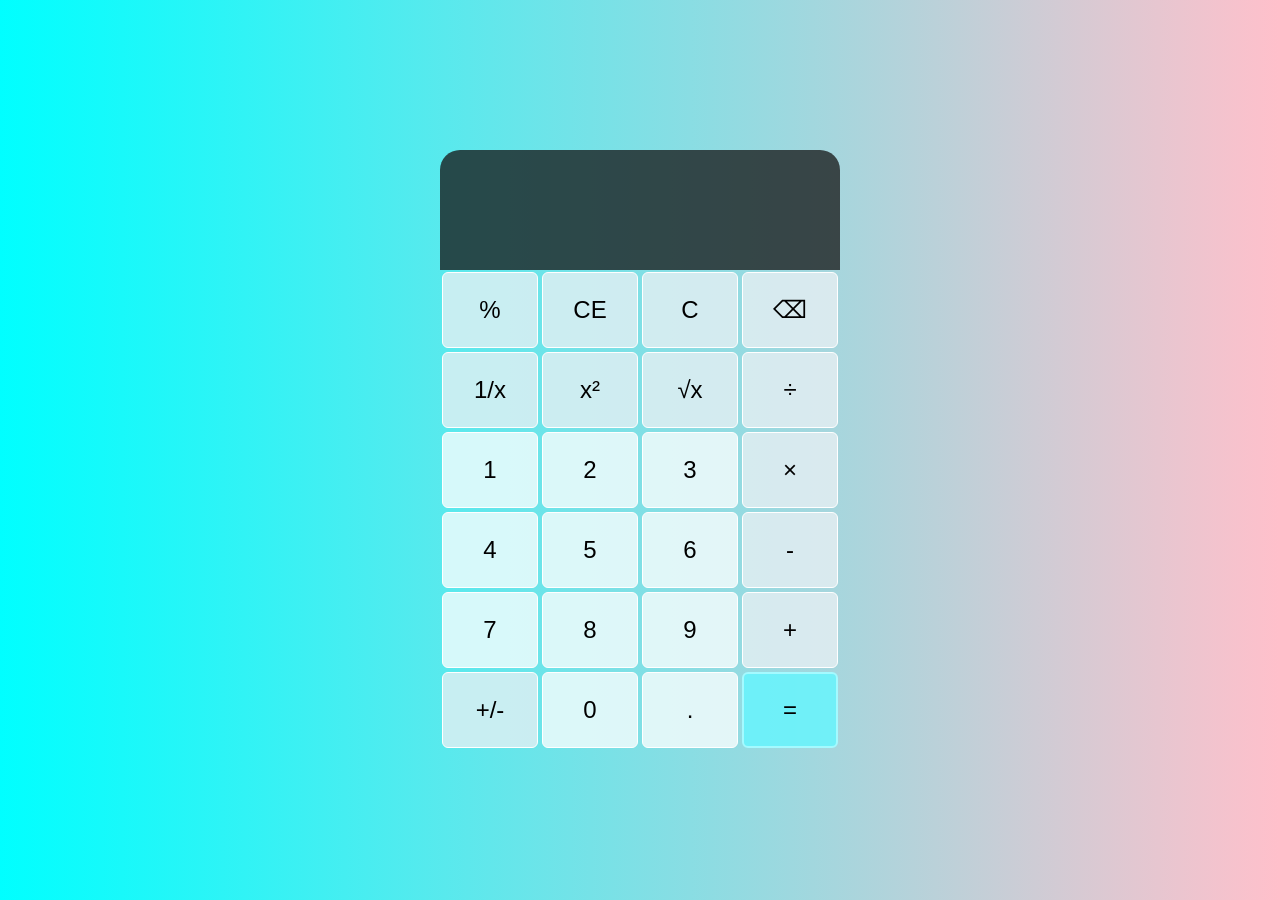
<file: Calculator/index.html>
<!doctype html>
<html lang="en">
  <head>
    <meta charset="UTF-8" />
    <meta name="viewport" content="width=device-width, initial-scale=1.0" />
    <title>Calculator</title>
    <link rel="stylesheet" href="style.css" />
    <script src="script.js" defer></script>
  </head>
  <body>
    <div class="calc-grid">
      <div class="output">
        <div class="prev-operand" data-prev-operand></div>
        <div class="current-operand" data-current-operand></div>
      </div>
      <button class="operation" data-operation>%</button>
      <button class="operation"data-clear-current>CE</button>
      <button class="operation"data-all-clear>C</button>
      <button class="operation"data-delete>⌫</button>
      <button class="operation" data-reciprocal>1/x</button>
      <button class="operation" data-squared>x²</button>
      <button class="operation" data-sqrt>√x</button>
      <button class="operation" data-operation>÷</button>
      <button data-number>1</button>
      <button data-number>2</button>
      <button data-number>3</button>
      <button class="operation" data-operation>×</button>
      <button data-number>4</button>
      <button data-number>5</button>
      <button data-number>6</button>
      <button class="operation" data-operation>-</button>
      <button data-number>7</button>
      <button data-number>8</button>
      <button data-number>9</button>
      <button class="operation" data-operation>+</button>
      <button class="operation" data-negate>+/-</button>
      <button data-number>0</button>
      <button data-number>.</button>
      <button class="equals" data-equals>=</button>
    </div>
  </body>
</html>
</file>
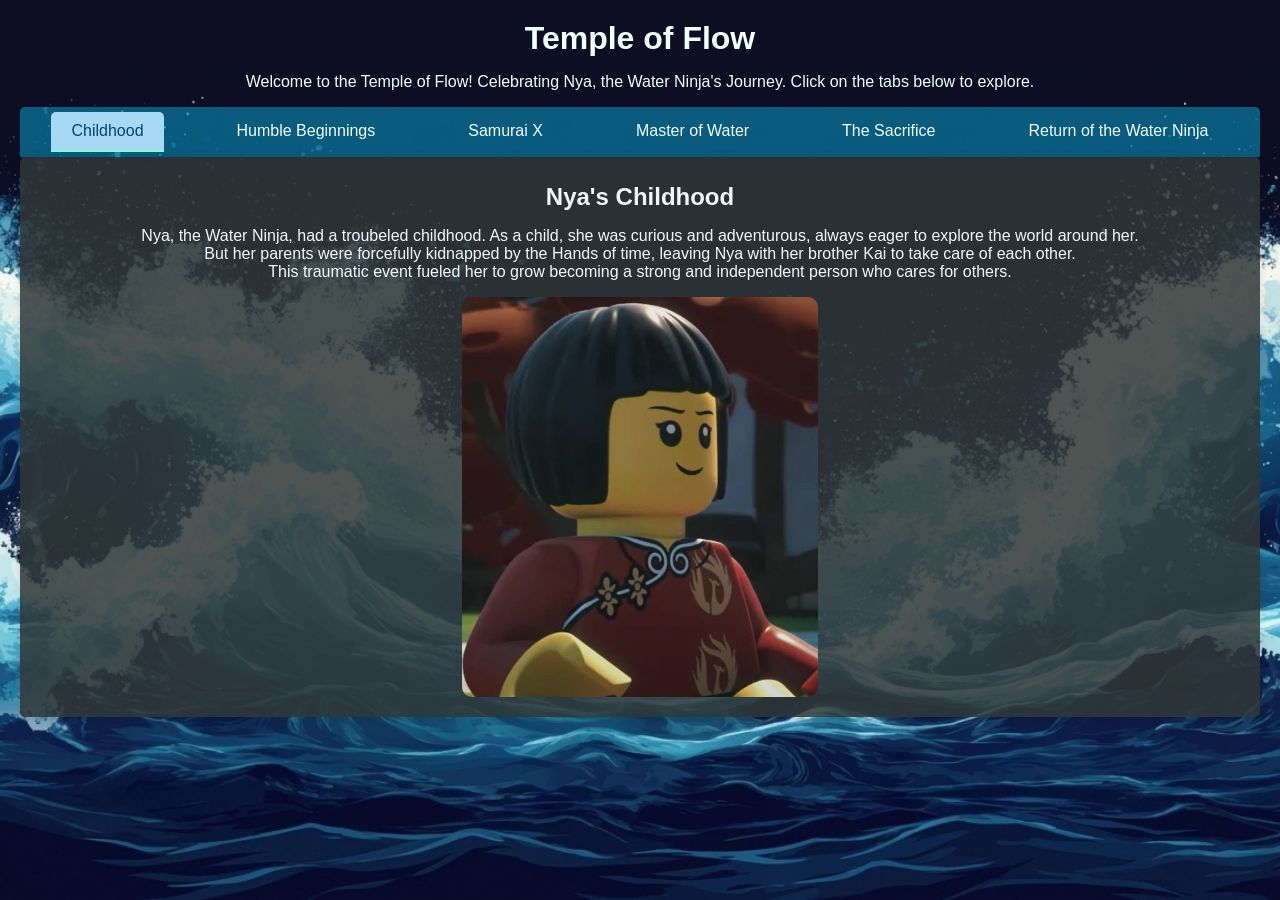
<file: Cookies/index.html>
</Doctype! html>
  <html>
  <head>
    <title>Temple of Flow</title>
    <link rel="stylesheet" type="text/css" href="style.css" />
    <script src="script.js"></script>
  </head>
  <body>
    <h1>Temple of Flow</h1>
    <p>Welcome to the Temple of Flow! Celebrating Nya, the Water Ninja's Journey. Click on the tabs below to explore.</p>
    <div class="tabs">
      <div class="tab active" id="Childhoodtab" onclick="openTab(event, 'Childhood')">
        Childhood
      </div>
      <div class="tab" id="Beginningstab" onclick="openTab(event, 'Beginnings')">
        Humble Beginnings
      </div>
      <div class="tab" id="SamuraiXtab" onclick="openTab(event, 'SamuraiX')">
        Samurai X
      </div>
      <div class="tab" id="watertab" onclick="openTab(event, 'water')">
        Master of Water
      </div>
      <div class="tab" id="Sacrificetab" onclick="openTab(event, 'Sacrifice')">
        The Sacrifice
      </div>
      <div class="tab" id="Returntab" onclick="openTab(event, 'Return')">
        Return of the Water Ninja
      </div>
    </div>
    <div id="Childhood" class="tabcontent active">
      <h2>Nya's Childhood</h2>
      <p>
        Nya, the Water Ninja, had a troubeled childhood. As a child, she was
        curious and adventurous, always eager to explore the world around her.
        <br>
        But her parents were forcefully kidnapped by the Hands of time, leaving Nya with her brother Kai to take care of each other. <br>This traumatic event fueled her to grow becoming a strong and independent person who cares for others.
      </p>
      <img src="imgs/Child_nya.webp" alt="Nya's Childhood" />
    </div>
    <div id="Beginnings" class="tabcontent">
      <h2>Humble Beginnings</h2>
      <p>
When the Ninja team was formed, Nya was the support element of the team, as she didn't know she had elemental powers yet.<br> She put her technical expertise in handling the Ninja's gadgets and vehicles to good use, as well as maintaining the Destiny's Bounty, the ninja's flying ship she created herself. <br>
      </p>
      <img src="imgs/nya_support.png" alt="Nya's Support Role" />
    </div>
    <div id="SamuraiX" class="tabcontent">
      <h2>Samurai X</h2>
      <p>Despite her crucial role in supporting the Ninja's effort, Nya quickly felt she's being left behind. <br>Seeing she could do more, she decided to take on the identity of Samurai X. Nya built a big powerful mech and used it to become a formidable warrior.<br>She began Assisting the ninja while keeping her identity secret for a while</p>
      <img src="imgs/nya_samurai_x.webp" alt="Nya as Samurai X" />
    </div>
    <div id="water" class="tabcontent">
      <h2>Master of Water</h2>
      <p>Nya learned of her inheriting her mother's elemental power after Morro and the ghosts were freed from the cursed realm.<br> Master Wu, sensing that she was ready and her powers would be crucial to defeat the ghosts, began to train her in the ways of the Ninja, to become the Elemental Master of Water.<br>She became an essential part of the team. Fighting many foes and protecting her friends. She alongside Kai freed her parents from the hands of time and was the key to defeating them</p>
      <img src="imgs/nya_water_ninja.jpg" alt="Nya as Water Ninja" />
    </div>
    <div id="Sacrifice" class="tabcontent">
      <h2>The Sacrifice</h2>
      <p>Nya made the ultimate sacrifice for the sake of her friends and the world. After Wojira, the mighty serpent of wave and storm was unleashed on the realm of Ninjago.<br> Nya learned that the only way to defeat it was to merge herself with the sea, a process that had the consequence of losing her life and memories. She did not hesitate.</p>
      <img src="imgs/nya_sacrifice.webp" alt="Nya's Sacrifice" />
    </div>
    <div id="Return" class="tabcontent">
      <h2>Return of the Water Ninja</h2>
      <p>After her sacrifice, Nya's spirit was reborn as the Water Ninja once more. <br> Thanks to her determination and the love of her friends who schemed a plan to bring her back by stripping her of her power.<br>She briefly lost her elemental powers, something that broke her heart as she felt useless again. But her powers gradually returned<br> Nya was back aiding the Ninja team in their quests, carrying with her the memories and lessons learned from her previous life.</p>
      <img src="imgs/nya_return.gif" alt="Nya's Return" />
    </div>
    <div class="cookieConsent hidden">
      <div class="contentRow">
        <img class="cookieImage" src="imgs/nya_cookies.webp" alt="Nya calls you" >
        <div>
          <b>Nya likes cookies!<br> Chewy ones to be exact..</b> <hr> This website uses them to enhance your experience. Would you like some cookies?
        </div>
      </div>
      <div class="buttons">
        <div class="acceptCookiesButton" onclick="acceptCookies()">I like cookies too!</div>
        <div class="declineCookiesButton" onclick="declineCookies()">No, thanks!</div>
      </div>
    </div>
  </body>
</html>
</file>
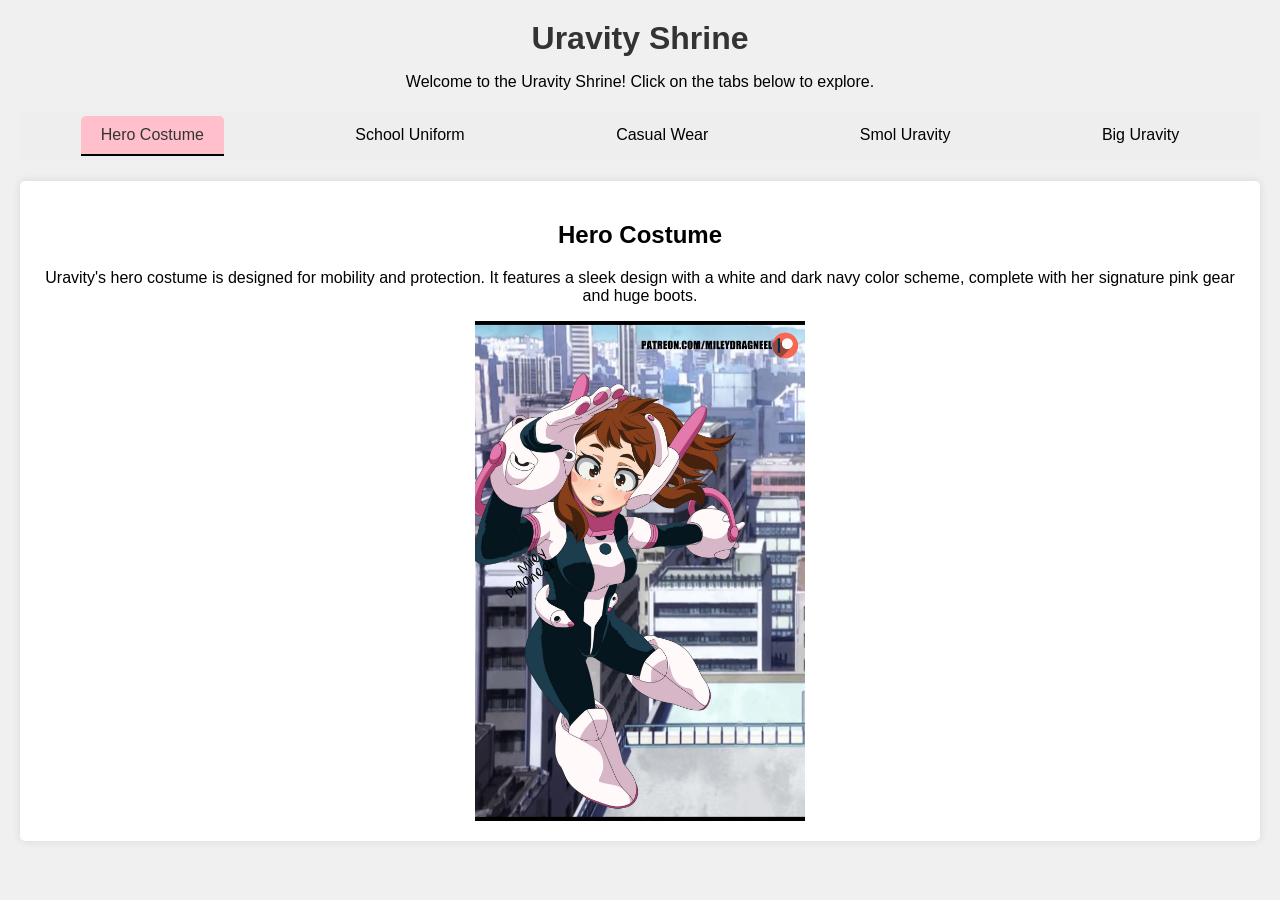
<file: JS Tabs/index.html>
</Doctype! html>
  <html>
  <head>
    <title>Uravity Shrine</title>
    <link rel="stylesheet" type="text/css" href="style.css" />
    <script src="script.js"></script>
  </head>
  <body>
    <h1>Uravity Shrine</h1>
    <p>Welcome to the Uravity Shrine! Click on the tabs below to explore.</p>
    <div class="tabs">
      <div class="tab active" id="Herotab" onclick="openTab(event, 'Hero')">
        Hero Costume
      </div>
      <div class="tab" id="Schooltab" onclick="openTab(event, 'School')">
        School Uniform
      </div>
      <div class="tab" id="Casualtab" onclick="openTab(event, 'Casual')">
        Casual Wear
      </div>
      <div class="tab" id="Smoltab" onclick="openTab(event, 'Smol')">
        Smol Uravity
      </div>
      <div class="tab" id="Bigtab" onclick="openTab(event, 'Big')">
        Big Uravity
      </div>
    </div>
    <div id="Hero" class="tabcontent active">
      <h2>Hero Costume</h2>
      <p>
        Uravity's hero costume is designed for mobility and protection. It
        features a sleek design with a white and dark navy color scheme,
        complete with her signature pink gear and huge boots.
      </p>
      <img src="imgs/hero_costume.jpg" alt="Uravity Hero Costume" />
    </div>
    <div id="School" class="tabcontent">
      <h2>School Uniform</h2>
      <p>
        Uravity's school uniform consists of a white blouse, a green skirt, and
        a red tie. It's the standard attire for students at U.A. High School.
      </p>
      <img src="imgs/school_uniform.jpg" alt="Uravity School Uniform" />
    </div>
    <div id="Casual" class="tabcontent">
      <h2>Casual Wear</h2>
      <p>In her casual wear, Uravity prefers comfortable and stylish outfits</p>
      <img src="imgs/casual.jpg" alt="Uravity Casual Wear" />
    </div>
    <div id="Smol" class="tabcontent">
      <h2>Smol Uravity</h2>
      <p>Uravity in her childhood. Adorable and energetic.</p>
      <img src="imgs/smol.png" alt="Uravity Smol" />
    </div>
    <div id="Big" class="tabcontent">
      <h2>Big Uravity</h2>
      <p>Uravity in her 20s. Confident and powerful.</p>
      <img src="imgs/big.jpg" alt="Uravity Big" />
    </div>
  </body>
</html>
</file>
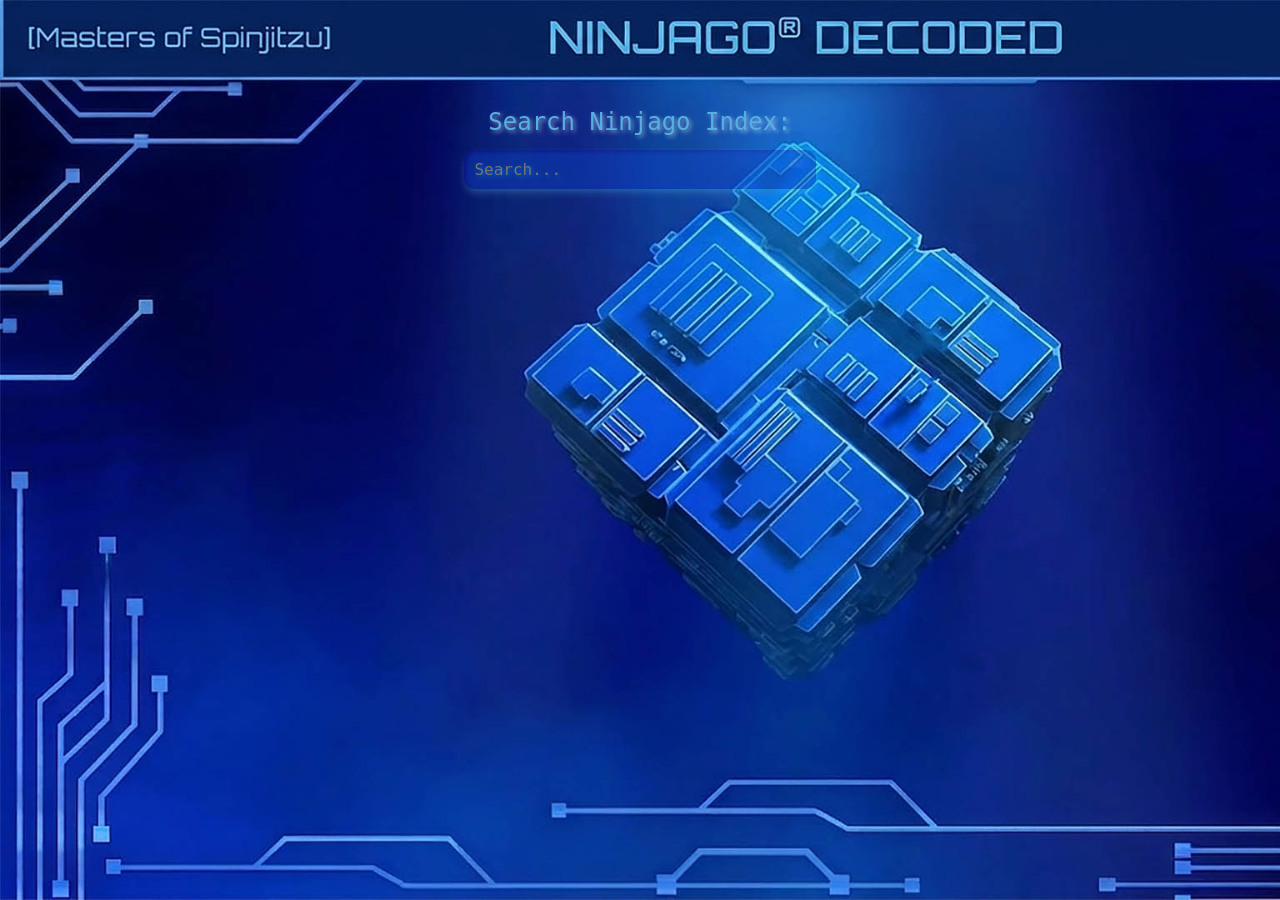
<file: Searchbar/index.html>
<!doctype html>
<html lang="en">
  <head>
    <meta charset="UTF-8" />
    <meta name="viewport" content="width=device-width, initial-scale=1.0" />
    <title>Ninjago Index</title>
    <link rel="stylesheet" href="style.css" />
    <script src="script.js" defer></script>
  </head>
  <body>
    <div class="background" ></div>
      <div class="search-wrapper">
        <label for="search">Search Ninjago Index:</label>
        <input type="search" id="search" placeholder="Search..." data-search />
      </div>
      <div class="hero-cards" data-hero-cards-container></div>
      <template data-hero-template>
        <div class="card">
          <div class="card-image">
            <img data-img />
          </div>
          <div class="card-content">
            <div class="header" data-header></div>
            <div class="body" data-body></div>
          </div>
        </div>
      </template>

  </body>
</html>
</file>
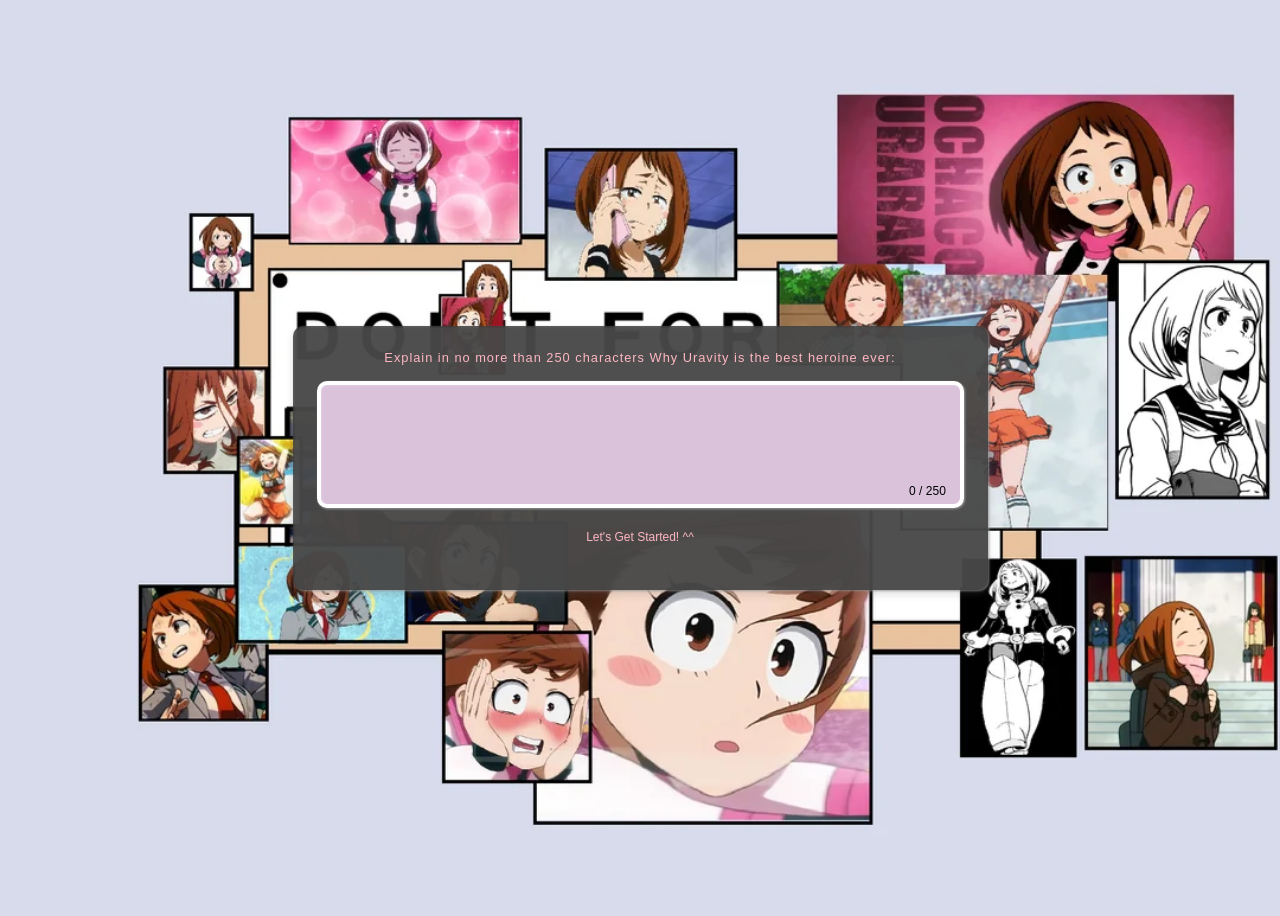
<file: TextArea Restriction/index.html>
<!doctype html>
<html lang="en">

<head>
    <meta charset="UTF-8" />
    <meta name="viewport" content="width=device-width, initial-scale=1.0" />
    <link rel="stylesheet" href="style.css" />
    <script src="script.js" defer></script>
    <title>Document</title>
</head>

<body>
    <div class="card">
        <label for="textarea">Explain in no more than 250 characters Why Uravity is the best heroine
            ever:</label>
        <textarea class="textarea" rows="5" cols="75" maxlength="250" placeholder="test"> </textarea>
        <div id="counter">
            <span id="current">0</span> / <span id="max">250</span>
        </div>
        <p class="message"></p>
        <div class="progress"></div>
</body>

</html>
</file>
<file: Calculator/style.css>
*,
*::before,
*::after {
    box-sizing: border-box;
    font-family: 'Segoe UI', Tahoma, Geneva, Verdana, sans-serif;
    font-weight: normal;
}

body {
    padding: 0;
    margin: 0;
    background: linear-gradient(to right, aqua, pink);
}


.calc-grid {
    border-radius: 20px;

    display: grid;
    justify-content: center;
    align-content: center;
    min-height: 100vh;
    grid-template-columns: repeat(4, 100px);
    grid-template-rows: minmax(120px, auto) repeat(6, 80px);
}


.calc-grid button {
    margin: 2px;
    border-radius: 6px;
    cursor: pointer;
    font-size: 1.5rem;
    border: 1px solid white;
    outline: none;
    background-color: rgba(255, 255, 255, .75);
}

.calc-grid button:hover {
    background-color: rgba(255, 255, 255, .9);
}

.equals {
    background-color: rgba(100, 247, 255, 0.8) !important;
    border: 2px solid rgb(164, 250, 255) !important;
}

.equals:hover {
    background-color: rgba(158, 250, 255, 0.8) !important;
}

.operation {
    background-color: rgba(235, 240, 245, .75) !important;
}

.operation:hover {
    background-color: rgba(235, 240, 245, .9) !important;
}

.output {
    border-radius: 20px 20px 0px 0px;
    grid-column: 1 / -1;
    background-color: rgba(20, 20, 20, .75);
    display: flex;
    align-items: flex-end;
    justify-content: space-around;
    flex-direction: column;
    padding: 10px 20px;
    word-wrap: break-word;
    word-break: break-all;

}

.output .prev-operand {
    color: rgba(255, 255, 255, .75);
    font-size: 1.5rem;
}

.output .current-operand {
    color: white;
    font-size: 2.5rem;
}
</file>
<file: Cookies/style.css>
/* General Styles */
body {
    font-family: Arial, sans-serif;
    background-color: rgb(222, 255, 255);
    color: azure;
    margin: auto;
    padding: 20px;
    text-align: center;
    background-image: url("imgs/wallpaper.png");
    background-repeat: no-repeat;
    background-size: cover;

}

h1 {
    margin-bottom: 10px;
}

h2 {
    margin-top: 6px;
    margin-bottom: 6px;
}

/* Tabs */
.tabs {
    display: flex;
    justify-content: space-evenly;
    border-radius: 5px 5px 0 0;
    /* margin: 20px 0 0; */
    background-color: #0987b1a3;
    padding: 5px;
}

.tab {
    border-radius: 5px 5px 0 0;
    padding: 10px 20px;
    cursor: pointer;
    margin: auto;
    transition: background-color 200ms ease-in-out, border-bottom 200ms ease-in-out;
    border-bottom: 2px solid transparent;
}

.tab:hover {
    background-color: rgb(77, 240, 255);
    border-bottom: 2px solid #000;
    color: #000;
}

.tab.active {
    background-color: rgb(167, 217, 244);
    color: #004471;
    border-bottom: 2px solid aquamarine;
}

.tab.active:hover {
    background-color: rgb(18, 229, 237);
    color: #333;
    border-bottom: 2px solid aqua;
}

/* Tab Content */
.tabcontent {
    display: none;
    /* margin-top: 20px; */
    background-color: rgba(47, 56, 56, 0.85);
    color: aliceblue;
    padding: 20px;
    border-radius: 5px;
    box-shadow: 0 0 10px rgba(0, 0, 0, 0.1);
    animation: fadeinEffect 500ms;
}

.tabcontent.active {
    display: block;
}

/* Images */
img {
    height: 400px;
    border-radius: 10px;
}

.cookieImage {
    height: 10%;
    width: 40%;
    border-radius: 5px;
}

/* Cookie Consent */
.cookieConsent {
    animation: fadeInUp 0.5s ease-in-out;
    border-radius: 10px;
    font-size: 14px;
    position: fixed;
    bottom: 2%;
    right: 1%;
    width: 25%;
    background-color: rgba(0, 0, 0, 0.623);
    color: #fff;
    padding: 20px;
    display: none;
    flex-direction: column;
    align-items: center;
    justify-content: space-evenly;
    opacity: 0;
    transition: opacity 200ms ease-in-out;
}

.cookieConsent.show {
    display: flex;
    opacity: 1;
}

.cookieConsent .contentRow {
    font-size: 16px;
    display: flex;
    flex-direction: row;
    align-items: center;
    justify-content: center;
    gap: 5%;
    padding: 16px;
}

.cookieConsent.hidden {
    animation: fadeOutDown 0.5s ease-in-out;
    opacity: 0;
    pointer-events: none;
}

/* Buttons */
.acceptCookiesButton,
.declineCookiesButton {
    display: block;
    padding: 10px 20px;
    border-radius: 5px;
    cursor: pointer;
    transition: background-color 200ms ease-in-out, border 200ms ease-in-out;
}

.acceptCookiesButton {
    color: black;
    border: 2px solid rgb(164, 250, 255);
    background-color: rgb(100, 247, 255);
}

.acceptCookiesButton:hover {
    background-color: rgb(164, 250, 255);
}

.declineCookiesButton {
    background-color: transparent;
    color: white;
    border: 2px solid white;
}

.declineCookiesButton:hover {
    background-color: rgb(255, 255, 255);
    color: black;
}

.buttons {
    width: 100%;
    display: flex;
    flex-direction: row;
    align-items: center;
    justify-content: space-evenly;
}

/* Animations */
@keyframes fadeinEffect {
    from {
        opacity: 0;
    }

    to {
        opacity: 1;
    }
}

@keyframes fadeInUp {
    from {
        opacity: 0;
        transform: translateY(20px);
    }

    to {
        opacity: 1;
        transform: translateY(0);
    }
}

@keyframes fadeOutDown {
    from {
        opacity: 1;
        transform: translateY(0);
    }

    to {
        opacity: 0;
        transform: translateY(20px);
    }
}
</file>
<file: JS Tabs/style.css>
body {
     font-family: Arial, sans-serif;
     background-color: #f0f0f0;
     margin: auto;
     padding: 20px;
     text-align: center;
 }

 h1 {
     color: #333;
     margin-bottom: 10px;
 }

 .tabs {
     display: flex;
     margin-top: 20px;
     background-color: #eee;
     padding: 5px;
 }

 .tab {
     border-radius: 5px 5px 0 0;
     padding: 10px 20px;
     cursor: pointer;
     margin: auto;
     transition-duration: 500ms;
     transition-timing-function: ease-in-out;
     border-bottom: transparent 2px solid;
 }

 .tabcontent {
     display: none;
     margin-top: 20px;
     background-color: #fff;
     padding: 20px;
     border-radius: 5px;
     box-shadow: 0 0 10px rgba(0, 0, 0, 0.1);
     animation: fadeinEffect 500ms;
 }

 .tabcontent.active {
     display: block;
 }

 .tab:hover {
     background-color: rgb(254, 230, 234);
     border-bottom: #000 2px solid;
     color: #000;
     transition-duration: 200ms;
     transition-timing-function: ease-in-out;
 }

 .tab.active {
     background-color: pink;
     color: #333;
     border-bottom: #000 2px solid;
 }

 .tab.active:hover {
     background-color: lightpink;
     color: #333;
     border-bottom: #000 2px solid;
     transition-duration: 200ms;
     transition-timing-function: ease-in-out;
 }

 img {
     height: 500;
 }

 @keyframes fadeinEffect {
     from {
         opacity: 0;
     }

     to {
         opacity: 1;
     }
 }
</file>
<file: Searchbar/style.css>
body {
    font-family: monospace, sans-serif;
    background-color: #f0f0f0;
    padding: 100px;
    background-image: url("imgs/bg.jpg");
    background-size: cover;
    background-repeat: no-repeat;
    background-attachment: fixed;
}

.search-wrapper {
    display: flex;
    flex-direction: column;
    align-items: center;
    gap: .25rem;
}

label {
    font-size: 1.5rem;
    color: #56AFE2;
    text-shadow: 2px 2px 4px rgba(255, 255, 255, 0.5);
    margin-bottom: 10px;
}

input {
    font-family: monospace, sans-serif;
    width: 33%;
    font-size: 1rem;
    background-color: #1400ad4d;
    box-shadow: 0 4px 8px rgba(252, 252, 252, 0.1);
    border: none;
    border-radius: 10px;
    padding: 10px;
    color: whitesmoke;
    filter: drop-shadow(2px 2px 2px rgba(0, 205, 251, 0.659));

}

.card {
    background-color: rgba(53, 100, 255, 0.304);
    color: whitesmoke;
    border-radius: 10px;
    padding: 20px;
    margin-bottom: 20px;
    box-shadow: 0 4px 8px rgba(0, 0, 0, 0.1);
    display: flex;
    flex-direction: row;
    filter: drop-shadow(2px 2px 2px rgba(0, 205, 251, 0.797));
}

.card .header {
    margin-bottom: .25rem;
    font-size: 1.5rem;
    font-weight: bold;
}

.card .body {
    font-size: 1rem;
    color: rgb(213, 213, 213)
}

img {
    width: 100px;
    height: 100px;
    object-fit: cover;
    border-radius: 10px;
    margin-right: 20px;
}

.hero-cards {
    display: grid;
    grid-template-columns: repeat(auto-fill, minmax(350px, 1fr));
    gap: .25rem;
    margin-top: 1rem;
}

.hide {
    display: none;
}
</file>
<file: TextArea Restriction/style.css>
body {
    display: flex;
    flex-direction: column;
    align-items: center;
    justify-content: center;
    height: 100vh;
    background-color: #d7dbec;
    background-image: url(imgs/uraraka.webp);
    background-size: contain;
    background-position: center;
    background-repeat: no-repeat;
    font-family: Verdana, sans-serif;
    font-weight: normal;
    font-size: 16px;
}

label,
textarea {
    font-size: 0.8rem;
    letter-spacing: 1px;
    resize: none;
}

.card {
    display: flex;
    flex-direction: column;
    align-items: center;
    justify-content: center;
    padding: 24px;
    border-radius: 10px;
    background-color: rgba(57, 57, 57, 0.8);
    box-shadow: 0 4px 8px rgba(45, 45, 45, 0.1);
    filter: drop-shadow(1px 1px 1px #999999);
    color: lightpink;
}

textarea {
    padding: 12px;
    max-width: 100%;
    line-height: 1.5;
    border-radius: 10px;
    border: 4px solid #ffffff;
    background-color: rgba(255, 223, 255, 0.715);
    filter: drop-shadow(1px 1px 1px #999999);
    font-family: Verdana, sans-serif;
    margin-bottom: 10px;
}

textarea:focus {
    outline: none;
    border-color: lightpink;
    box-shadow: 0 0 5px rgba(255, 105, 180, 0.5);
}

label {
    display: block;
    margin-bottom: 16px;
}

#counter {
    color: black;
    font-size: 12px;
    position: absolute;
    bottom: 35%;
    right: 6%;
}

.progress {
    align-self: flex-start;
    width: 100%;
    height: 10px;
    background-color: #e0e0e0;
    border-radius: 5px;
    overflow: hidden;
}

.message {
    color: lightpink;
    font-size: 12px;
}
</file>
